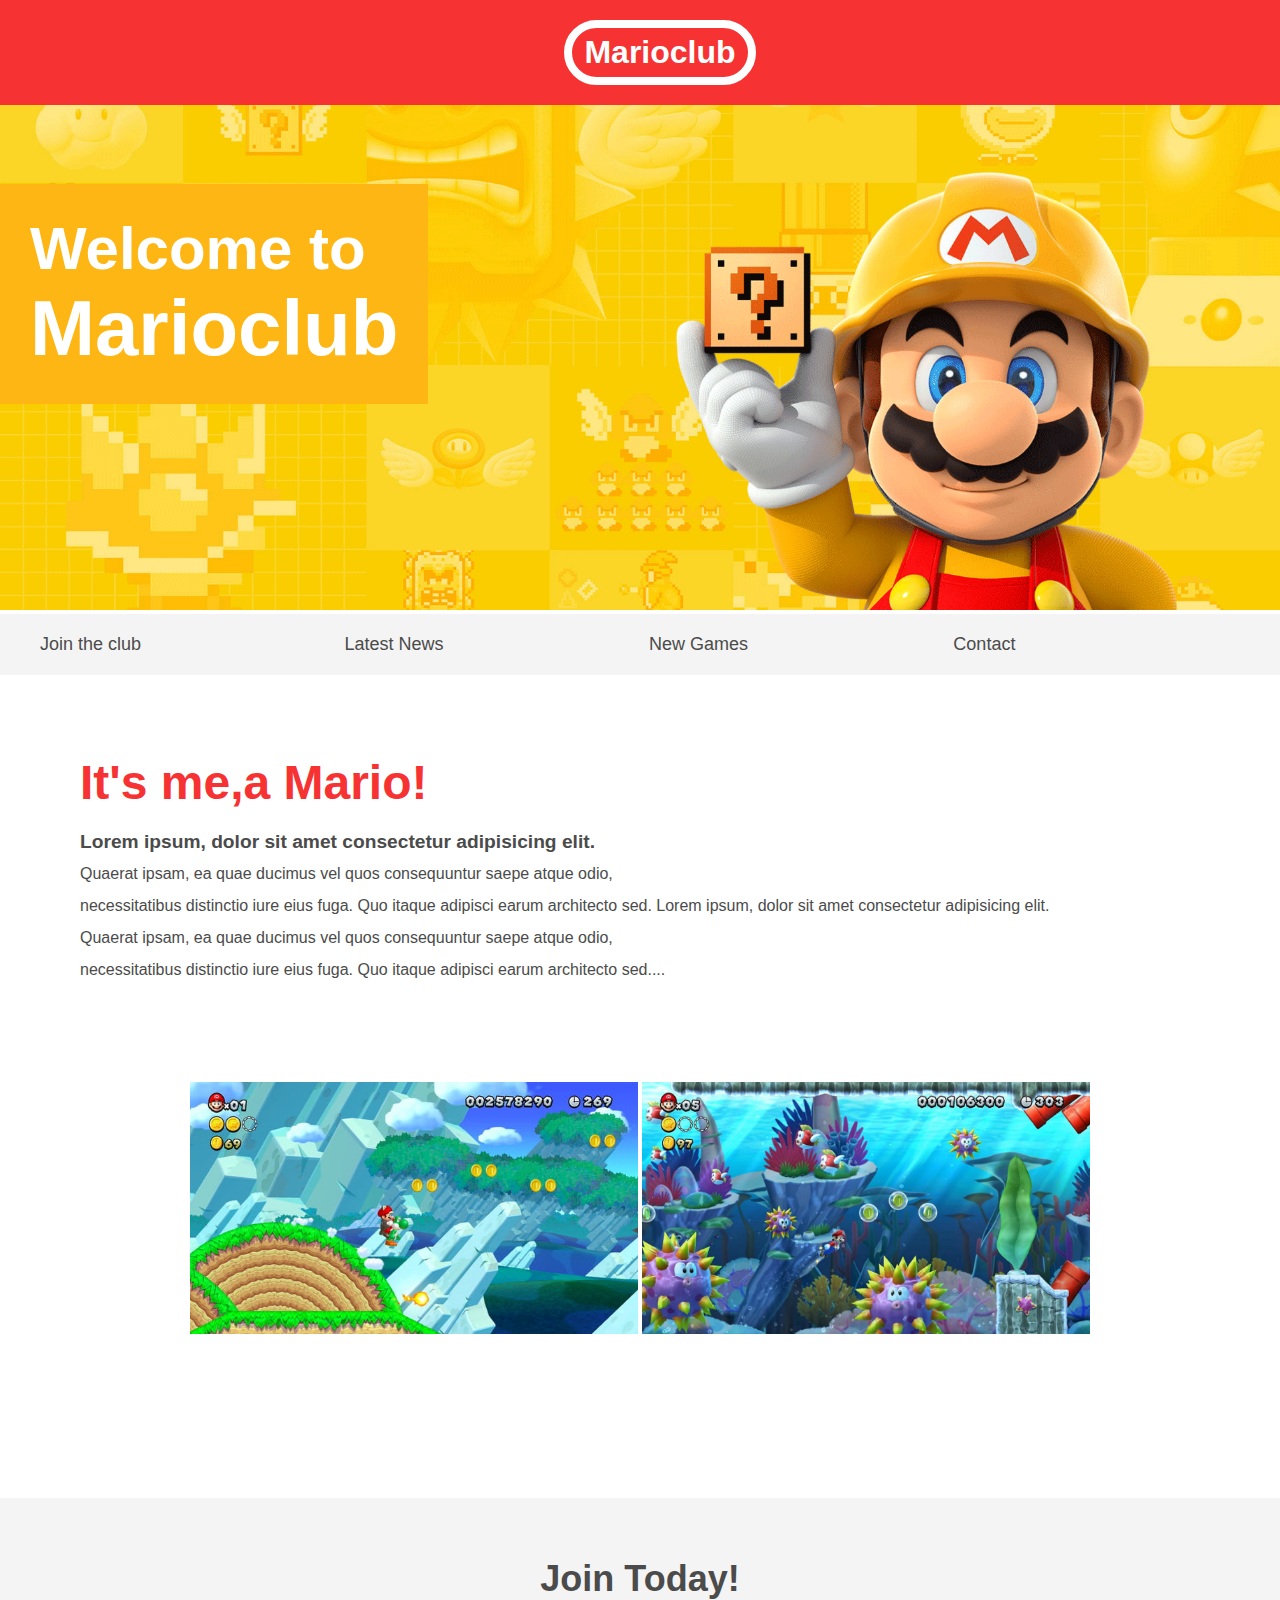
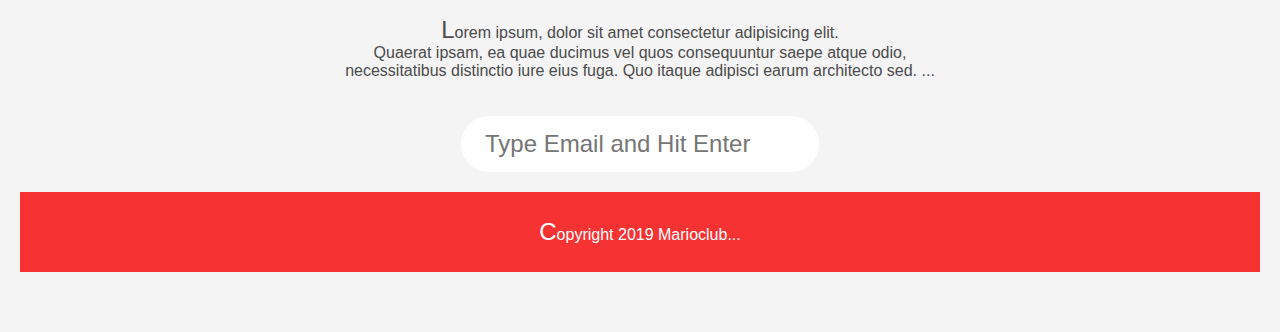
<file: index.html>
<!DOCTYPE html>
<html>

<head>
    <title>MARIOCLUB</title>
    <meta name="viewport" content="width=device-width" , initial-scale="1.0">
    <link rel="stylesheet" href="mario.css">
</head>

<body>
    <header>
        <h1>Marioclub</h1>
    </header>
    <section class="banner">
        <img src="banner.png" alt="mario club banner">
        <div class="welcome">
            <h2>Welcome to <br><span>Marioclub</span></h2>
        </div>
    </section>
    <nav class="main-nav">
        <ul>
            <li><a href="/join.html">Join the club</a></li>
            <li><a href="/news.html">Latest News</a></li>
            <li><a href="/games.html">New Games</a></li>
            <li><a href="contact.html">Contact</a></li>
        </ul>
    </nav>
    <main>
        <article>
            <h2>It's me,a Mario!</h2>
            <p>Lorem ipsum, dolor sit amet consectetur adipisicing elit.<br>
                Quaerat ipsam, ea quae ducimus vel quos consequuntur saepe atque odio,<br>
                necessitatibus distinctio iure eius fuga. Quo itaque adipisci earum architecto sed.
                Lorem ipsum, dolor sit amet consectetur adipisicing elit.<br>
                Quaerat ipsam, ea quae ducimus vel quos consequuntur saepe atque odio,<br>
                necessitatibus distinctio iure eius fuga. Quo itaque adipisci earum architecto sed.</p>
        </article>
        <ul class="images">
            <li> <img src="thumb-1.png" alt="mario thumb-1"></li>
            <li> <img src="thumb-2.png" alt="mario thumb-2"></li>
        </ul>
    </main>
    <section class="join">
        <h2>Join Today!</h2>
        <p>Lorem ipsum, dolor sit amet consectetur adipisicing elit.<br>
            Quaerat ipsam, ea quae ducimus vel quos consequuntur saepe atque odio,<br>
            necessitatibus distinctio iure eius fuga. Quo itaque adipisci earum architecto sed.
        </p>
        <form action="thank.html" method="get">
            <input type="email" placeholder="Type Email and Hit Enter" required>
        </form>
        <footer>
            <p class="copyright"> Copyright 2019 Marioclub</p>
        </footer>
    </section>
</body>
</file>
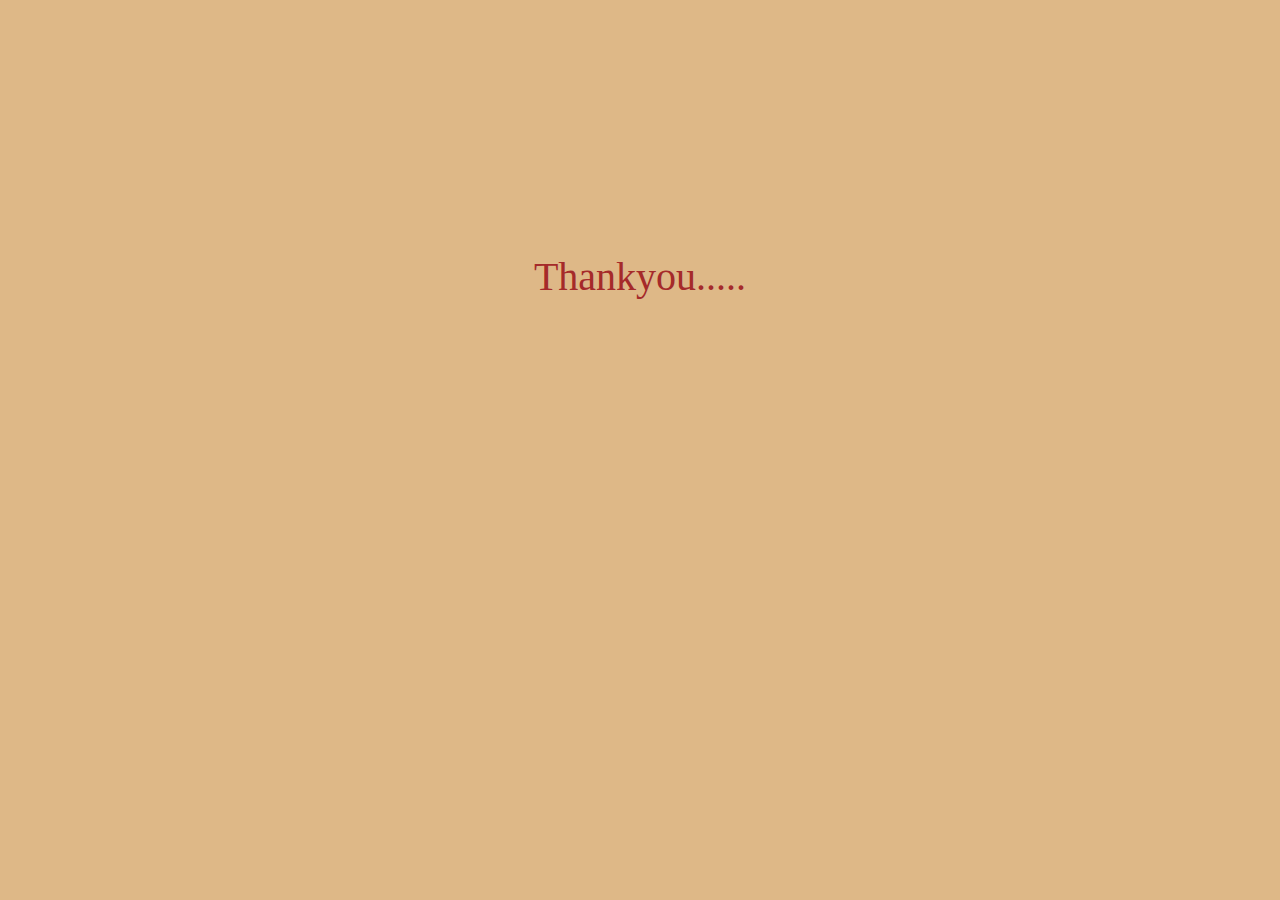
<file: thank.html>
<html lang="en">
<head>
    <meta charset="UTF-8">
    <meta http-equiv="X-UA-Compatible" content="IE=edge">
    <meta name="viewport" content="width=device-width, initial-scale=1.0">
    <title>Thankyou</title>


    <style>
        h1 {
            font-size: 40px;
            color: brown;
            font-weight: 200;
            text-align: center;
            margin-top: 20%;
        }

        body {
            background-color: burlywood;
        }
    </style>
</head>
<body>
    <h1>Thankyou.....</h1>
</body>
</html>
</file>
<file: mario.css>
body,
ul,
li,
h1,
h2,
a {
  margin: 0;
  padding: 0;
  font-family: Arial, Helvetica, sans-serif;
}

header {
  background-color: #f63232;
  padding: 20px;
  text-align: center;
  position: fixed;
  width: 100%;
  z-index: 1;
  top: 0;
  left: 0;
}
header h1 {
  color: white;
  border: 8px solid white;
  padding: 6px 12px;
  display: inline-block;
  border-radius: 36px;
}
.banner {
  position: relative;
}
.banner img {
  max-width: 100%;
}
.banner .welcome {
  background-color: #feb614;
  color: white;
  padding: 30px;
  position: absolute;
  left: 0;
  top: 30%;
}
.banner h2 {
  font-size: 74px;
}
.banner h2 span {
  font-size: 1.3em;
}
nav {
  background-color: #f4f4f4;
  padding: 20px;
  position: sticky;
  top: 106px;
}
nav ul {
  white-space: nowrap;
  max-width: 1200px;
  margin: 0 auto;
}
nav li {
  width: 25%;
  display: inline-block;
  font-size: 24px;
}
nav li a {
  text-decoration: none;
  color: #4b4b4b;
}
nav li a.join {
  color: #f63232;
}
main {
  max-width: 100%;
  width: 1200px;
  margin: 80px auto;
  padding: 0 40px;
  box-sizing: border-box;
}
article h2 {
  color: #f63232;
  font-size: 48px;
}
article p {
  line-height: 2em;
  color: #4b4b4b;
}
.images {
  text-align: center;
  margin: 800x 0;
  white-space: nowrap;
}
.images li {
  display: inline-block;
  width: 40%;
  margin: 80px 0;
}
.images li img {
  max-width: 100%;
}
section.join {
  background: #f4f4f4;
  text-align: center;
  padding: 60px 20px;
  color: #4b4b4b;
}
.join h2 {
  font-size: 36px;
}
form input {
  margin: 20px 0;
  padding: 10px 20px;
  font-size: 24px;
  border-radius: 28px;
  border: 4px solid white;
}
footer {
  background: #f63232;
  color: white;
  padding: 10px;
  text-align: center;
}
/* pseudo classes */
nav li a:hover {
  text-decoration: underline;
}
.images li:hover {
  position: relative;
  top: -4px;
}
form input:valid {
  border: 4px solid #71d300;
}
article p::first-line {
  font-weight: bold;
  font-size: 1.2em;
}
section.join p::first-letter {
  font-size: 1.5em;
}
p::selection {
  background-color: #f63232;
  color: white;
}
p::after {
  content: "...";
}
/* responsive styles */

@media screen and (max-width: 1400px) {
  .banner .welcome h2 {
    font-size: 60px;
  }
  nav li {
    font-size: 18px;
  }
}
@media screen and (max-width: 960px) {
  .banner .welcome h2 {
    font-size: 40px;
  }
}
@media screen and (max-width: 700px) {
  .banner .welcome {
    position: relative;
    text-align: center;
  }
  .banner .welcome br {
    display: none;
  }
  .banner .welcome h2 {
    font-size: 25px;
  }
  .banner .welcome span {
    font-size: 1em;
  }
  .images li {
    width: 100%;
    margin: 20px auto;
    display: block;
  }
}
@media screen and (max-width: 560px) {
  nav li {
    font-size: 20px;
    display: block;
    width: 100%;
    margin: 12px 0;
  }
  header {
    position: relative;
  }
  nav {
    top: 0;
  }
}
</file>
